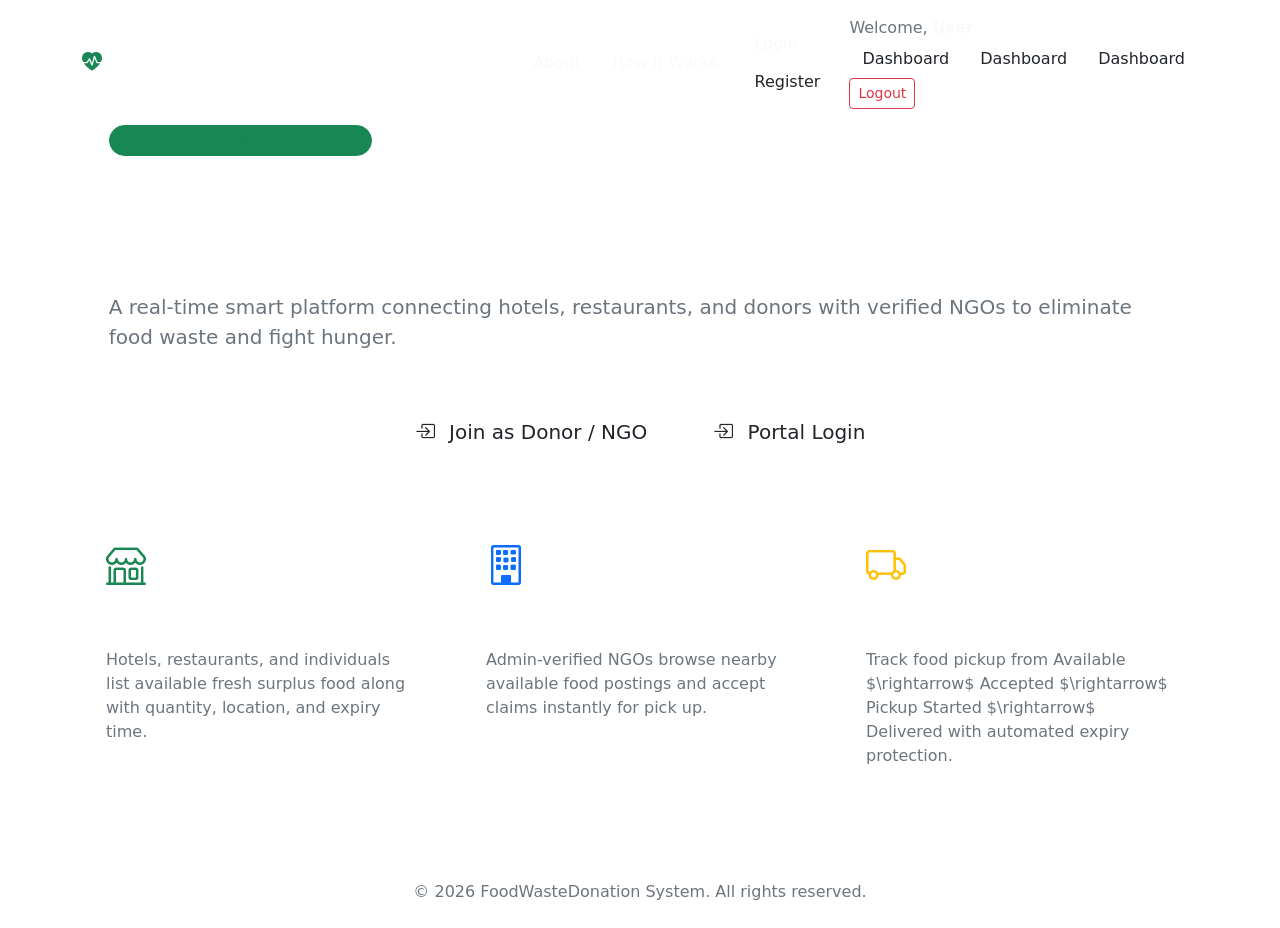
<file: index.html>
<!DOCTYPE html>
<html xmlns:th="http://www.thymeleaf.org">
<head>
    <meta charset="UTF-8">
    <meta name="viewport" content="width=device-width, initial-scale=1.0">
    <title>FoodWasteDonation - Bridge Surplus Food to Those in Need</title>
    <link href="https://cdn.jsdelivr.net/npm/bootstrap@5.3.2/dist/css/bootstrap.min.css" rel="stylesheet">
    <link href="https://cdn.jsdelivr.net/npm/bootstrap-icons@1.11.1/font/bootstrap-icons.css" rel="stylesheet">
    <link th:href="@{/css/style.css}" rel="stylesheet">
</head>
<body>
    <!-- Navigation -->
    <nav class="navbar navbar-expand-lg navbar-dark navbar-custom py-3 sticky-top">
        <div class="container">
            <a class="navbar-brand brand-text d-flex align-items-center gap-2" href="/">
                <i class="bi bi-heart-pulse-fill text-success"></i> FoodWasteDonation
            </a>
            <button class="navbar-toggler" type="button" data-bs-toggle="collapse" data-bs-target="#navbarNav">
                <span class="navbar-toggler-icon"></span>
            </button>
            <div class="collapse navbar-collapse" id="navbarNav">
                <ul class="navbar-nav ms-auto align-items-center gap-3">
                    <li class="nav-item"><a class="nav-link text-light" href="#about">About</a></li>
                    <li class="nav-item"><a class="nav-link text-light" href="#how-it-works">How It Works</a></li>
                    <th:block th:if="${user == null}">
                        <li class="nav-item"><a class="btn btn-outline-custom text-light" href="/login">Login</a></li>
                        <li class="nav-item"><a class="btn btn-emerald" href="/register">Register</a></li>
                    </th:block>
                    <th:block th:if="${user != null}">
                       <li class="nav-item">
                            <span class="text-secondary">Welcome, <strong class="text-light" th:text="${user.name}">User</strong></span>
                        </li>
                        <li class="nav-item">
                            <a class="btn btn-emerald" th:if="${user.role.name() == 'DONOR'}" href="/donor/dashboard">Dashboard</a>
                            <a class="btn btn-emerald" th:if="${user.role.name() == 'NGO'}" href="/ngo/dashboard">Dashboard</a>
                            <a class="btn btn-emerald" th:if="${user.role.name() == 'ADMIN'}" href="/admin/dashboard">Dashboard</a>
                        </li>
                        <li class="nav-item"><a class="btn btn-outline-danger btn-sm" href="/logout">Logout</a></li>
                    </th:block>
                </ul>
            </div>
        </div>
    </nav>
              <div class="row justify-content-center">
                <div class="col-lg-10">
                    <span class="badge bg-success bg-opacity-20 text-success border border-success mb-3 px-3 py-2 rounded-pill">
                        <i class="bi bi-shield-check me-1"></i> Zero Waste • Maximum Impact
                    </span>
                    <h1 class="hero-title text-white mb-4">
                        Turn Surplus Food Into <br>
                        <span class="brand-text">Nourishment For All</span>
                    </h1>
                    <p class="lead text-secondary mb-5 fs-5">
                        A real-time smart platform connecting hotels, restaurants, and donors with verified NGOs to eliminate food waste and fight hunger.
                    </p>
                    <div class="d-flex justify-content-center gap-3">
                        <a href="/register" class="btn btn-emerald btn-lg px-4 py-3"><i class="bi bi-box-arrow-in-right me-2"></i> Join as Donor / NGO</a>
                        <a href="/login" class="btn btn-outline-custom btn-lg px-4 py-3"><i class="bi bi-box-arrow-in-right me-2"></i> Portal Login</a>
                    </div>
                </div>
            </div>
        </div>
    </header>
    <!-- Key Modules -->
    <section class="py-5" id="how-it-works">
        <div class="container">
            <div class="row g-4">
                <div class="col-md-4">
                    <div class="glass-card p-4 h-100">
                        <div class="fs-1 text-success mb-3"><i class="bi bi-shop"></i></div>
                        <h4 class="text-white">1. Donors Post Surplus</h4>
                        <p class="text-secondary">Hotels, restaurants, and individuals list available fresh surplus food along with quantity, location, and expiry time.</p>
                    </div>
                   </div>
                <div class="col-md-4">
                    <div class="glass-card p-4 h-100">
                        <div class="fs-1 text-primary mb-3"><i class="bi bi-building"></i></div>
                        <h4 class="text-white">2. Verified NGOs Claim</h4>
                        <p class="text-secondary">Admin-verified NGOs browse nearby available food postings and accept claims instantly for pick up.</p>
                    </div>
                </div>
                <div class="col-md-4">
                    <div class="glass-card p-4 h-100">
                        <div class="fs-1 text-warning mb-3"><i class="bi bi-truck"></i></div>
                        <h4 class="text-white">3. Live Tracking</h4>
                        <p class="text-secondary">Track food pickup from Available $\rightarrow$ Accepted $\rightarrow$ Pickup Started $\rightarrow$ Delivered with automated expiry protection.</p>
                    </div>
                </div>
            </div>
        </div>
    </section>
    <!-- Footer -->
    <footer class="py-4 text-center text-secondary">
        <div class="container">
            <p class="mb-0">© 2026 FoodWasteDonation System. All rights reserved.</p>
        </div>
    </footer>
    <script src="https://cdn.jsdelivr.net/npm/bootstrap@5.3.2/dist/js/bootstrap.bundle.min.js"></script>
</body>
</html>
</file>
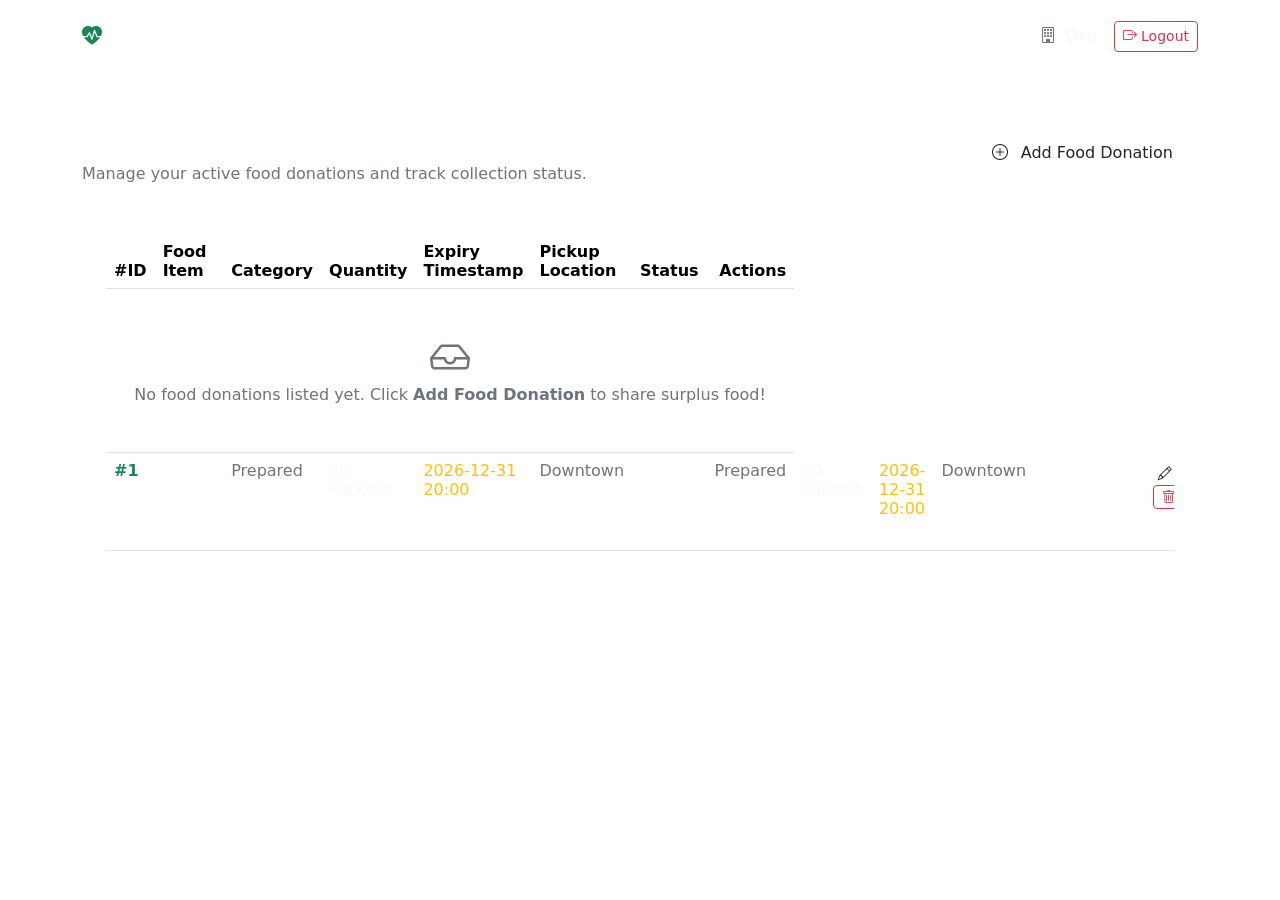
<file: donor-dashboard.html>
<head>
    <meta charset="UTF-8">
    <meta name="viewport" content="width=device-width, initial-scale=1.0">
    <title>Donor Dashboard - FoodWasteDonation</title>
    <link href="https://cdn.jsdelivr.net/npm/bootstrap@5.3.2/dist/css/bootstrap.min.css" rel="stylesheet">
    <link href="https://cdn.jsdelivr.net/npm/bootstrap-icons@1.11.1/font/bootstrap-icons.css" rel="stylesheet">
    <link th:href="@{/css/style.css}" rel="stylesheet">
</head>
<body>
    <!-- Top Navigation -->
    <nav class="navbar navbar-expand-lg navbar-dark navbar-custom py-3">
        <div class="container">
            <a class="navbar-brand brand-text d-flex align-items-center gap-2" href="/">
                <i class="bi bi-heart-pulse-fill text-success"></i> Donor Workspace
            </a>
            <div class="d-flex align-items-center gap-3">
                <span class="text-secondary"><i class="bi bi-building me-1"></i> <strong class="text-light" th:text="${donor.organizationName}">Org</strong></span>
                <a class="btn btn-outline-danger btn-sm" href="/logout"><i class="bi bi-box-arrow-right"></i> Logout</a>
            </div>
        </div>
    </nav>
    <div class="container py-5">
        <!-- Header banner -->
        <div class="d-flex flex-wrap justify-content-between align-items-center mb-4 gap-3">
            <div>
                <h2 class="text-white fw-bold mb-1">Surplus Food Listings</h2>
                <p class="text-secondary mb-0">Manage your active food donations and track collection status.</p>
            </div>
            <a href="/donor/create-donation" class="btn btn-emerald px-4 py-2">
                <i class="bi bi-plus-circle me-2"></i> Add Food Donation
            </a>
        </div>
                <!-- Table Card -->
        <div class="glass-card p-4">
            <div class="table-responsive">
                <table class="table table-custom table-hover mb-0">
                    <thead>
                        <tr>
                            <th>#ID</th>
                            <th>Food Item</th>
                            <th>Category</th>
                            <th>Quantity</th>
                            <th>Expiry Timestamp</th>
                            <th>Pickup Location</th>
                            <th>Status</th>
                            <th class="text-end">Actions</th>
                        </tr>
                    </thead>
                    <tbody>
                        <tr th:if="${donations.empty}">
                            <td colspan="8" class="text-center py-5 text-secondary">
                                <i class="bi bi-inbox fs-1 d-block mb-2"></i>
                                No food donations listed yet. Click <strong>Add Food Donation</strong> to share surplus food!
                            </td>
                        </tr>
                        <tr th:each="d : ${donations}">
                            <td class="fw-bold text-success" th:text="'#' + ${d.donationId}">#1</td>
                            <td class="fw-semibold text-white" th:text="${d.foodName}">Meals</td>
                            <td class="text-secondary" th:text="${d.foodType}">Prepared</td>
                            <td class="text-light" th:text="${d.quantity}">20 Packets</td>
                            <td class="text-warning" th:text="${#temporals.format(d.expiryTime, 'yyyy-MM-dd HH:mm')}">2026-12-31 20:00</td>
                            <td class="text-secondary" th:text="${d.pickupAddress}">Downtown</td>
                            <td>
                               <td class="text-secondary" th:text="${d.foodType}">Prepared</td>
                            <td class="text-light" th:text="${d.quantity}">20 Packets</td>
                            <td class="text-warning" th:text="${#temporals.format(d.expiryTime, 'yyyy-MM-dd HH:mm')}">2026-12-31 20:00</td>
                            <td class="text-secondary" th:text="${d.pickupAddress}">Downtown</td>
                            <td>
                                <span th:if="${d.status.name() == 'AVAILABLE'}" class="badge badge-status badge-available">AVAILABLE</span>
                                <span th:if="${d.status.name() == 'ACCEPTED'}" class="badge badge-status badge-accepted">ACCEPTED</span>
                                <span th:if="${d.status.name() == 'EXPIRED'}" class="badge badge-status badge-expired">EXPIRED</span>
                                <span th:if="${d.status.name() == 'DELIVERED'}" class="badge badge-status badge-delivered">DELIVERED</span>
                            </td>
                            <td class="text-end">
                                <a th:if="${d.status.name() == 'AVAILABLE'}" th:href="@{'/donor/edit/' + ${d.donationId}}" class="btn btn-outline-custom btn-sm me-1"><i class="bi bi-pencil"></i></a>
                                <form th:action="@{'/donor/delete/' + ${d.donationId}}" method="post" class="d-inline" onsubmit="return confirm('Are you sure you want to delete this listing?');">
                                    <button type="submit" class="btn btn-outline-danger btn-sm"><i class="bi bi-trash"></i></button>
                                </form>
                            </td>
                        </tr>
                    </tbody>
                </table>
            </div>
        </div>
    </div>
    <script src="https://cdn.jsdelivr.net/npm/bootstrap@5.3.2/dist/js/bootstrap.bundle.min.js"></script>
</body>
</html>
</file>
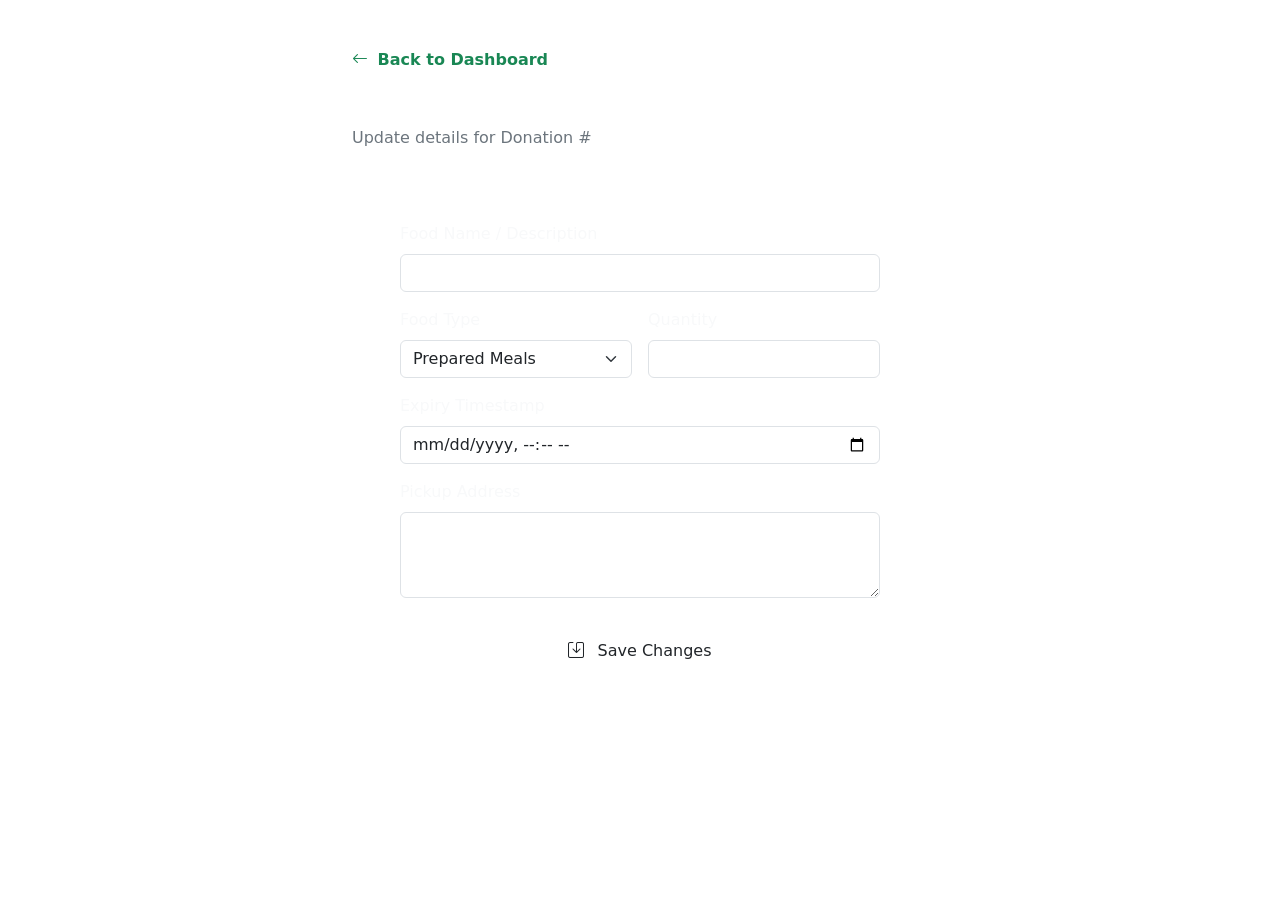
<file: edit.donation.html>
<!DOCTYPE html>
<html xmlns:th="http://www.thymeleaf.org">
<head>
    <meta charset="UTF-8">
    <meta name="viewport" content="width=device-width, initial-scale=1.0">
    <title>Edit Donation - FoodWasteDonation</title>
    <link href="https://cdn.jsdelivr.net/npm/bootstrap@5.3.2/dist/css/bootstrap.min.css" rel="stylesheet">
    <link href="https://cdn.jsdelivr.net/npm/bootstrap-icons@1.11.1/font/bootstrap-icons.css" rel="stylesheet">
    <link th:href="@{/css/style.css}" rel="stylesheet">
</head>
<body class="py-5">
    <div class="container" style="max-width: 600px;">
        <div class="mb-4">
            <a href="/donor/dashboard" class="text-success text-decoration-none fw-bold">
                <i class="bi bi-arrow-left me-1"></i> Back to Dashboard
            </a>
            <h2 class="text-white fw-bold mt-2">Edit Food Listing</h2>
            <p class="text-secondary">Update details for Donation #<span th:text="${donation.donationId}"></span></p>
        </div>
        <div class="glass-card p-4 p-md-5">
            <form th:action="@{'/donor/edit/' + ${donation.donationId}}" method="post">
                <div class="mb-3">
                    <label class="form-label text-light fw-medium">Food Name / Description</label>
                    <input type="text" name="foodName" th:value="${donation.foodName}" class="form-control form-control-custom" required>
                </div>
              <div class="row g-3 mb-3">
                    <div class="col-md-6">
                        <label class="form-label text-light fw-medium">Food Type</label>
                        <select name="foodType" class="form-select form-select-custom" required>
                            <option value="Prepared Meals" th:selected="${donation.foodType == 'Prepared Meals'}">Prepared Meals</option>
                            <option value="Packaged Foods" th:selected="${donation.foodType == 'Packaged Foods'}">Packaged Foods</option>
                            <option value="Bakery & Bread" th:selected="${donation.foodType == 'Bakery & Bread'}">Bakery & Bread</option>
                          <option value="Raw Produce / Vegetables" th:selected="${donation.foodType == 'Raw Produce / Vegetables'}">Raw Produce / Vegetables</option>
                        </select>
                    </div>
                    <div class="col-md-6">
                        <label class="form-label text-light fw-medium">Quantity</label>
                        <input type="text" name="quantity" th:value="${donation.quantity}" class="form-control form-control-custom" required>
                    </div>
                </div>
                <div class="mb-3">
                    <label class="form-label text-light fw-medium">Expiry Timestamp</label>
                    <input type="datetime-local" name="expiryTime" th:value="${donation.expiryTime}" class="form-control form-control-custom" required>
                </div>
                <div class="mb-4">
                    <label class="form-label text-light fw-medium">Pickup Address</label>
                    <textarea name="pickupAddress" th:text="${donation.pickupAddress}" class="form-control form-control-custom" rows="3" required></textarea>
                </div>
                <button type="submit" class="btn btn-emerald w-100 py-3">
                    <i class="bi bi-save me-2"></i> Save Changes
                </button>
            </form>
        </div>
    </div>
    <script src="https://cdn.jsdelivr.net/npm/bootstrap@5.3.2/dist/js/bootstrap.bundle.min.js"></script>
</body>
</html>
</file>
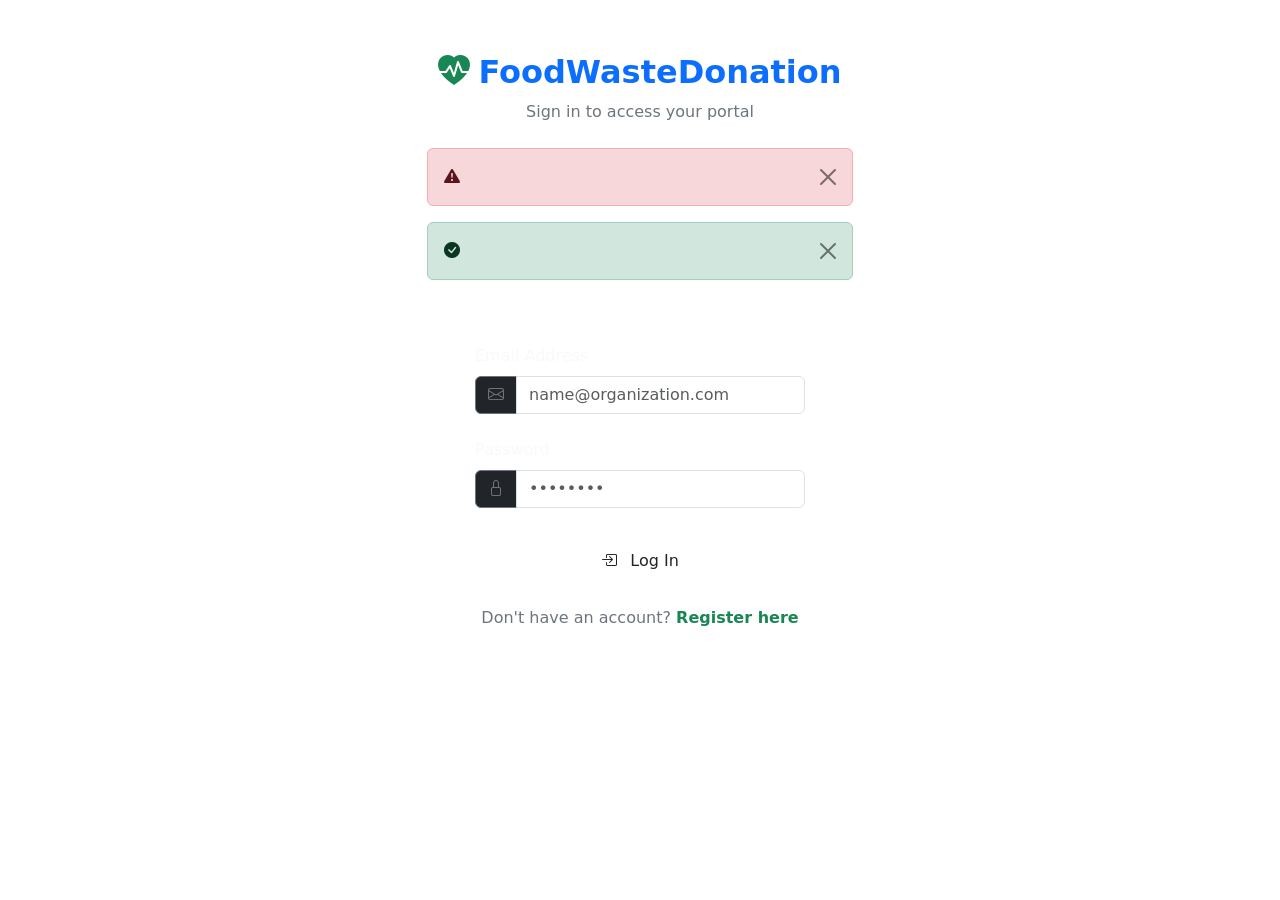
<file: login.html>
<!DOCTYPE html>
<html xmlns:th="http://www.thymeleaf.org">
<head>
    <meta charset="UTF-8">
    <meta name="viewport" content="width=device-width, initial-scale=1.0">
    <title>Login - FoodWasteDonation</title>
    <link href="https://cdn.jsdelivr.net/npm/bootstrap@5.3.2/dist/css/bootstrap.min.css" rel="stylesheet">
    <link href="https://cdn.jsdelivr.net/npm/bootstrap-icons@1.11.1/font/bootstrap-icons.css" rel="stylesheet">
    <link th:href="@{/css/style.css}" rel="stylesheet">
</head>
<body class="d-flex align-items-center justify-content-center py-5">
    <div class="container" style="max-width: 450px;">
        <div class="text-center mb-4">
            <a href="/" class="brand-text text-decoration-none fs-2 fw-bold">
                <i class="bi bi-heart-pulse-fill text-success me-2"></i>FoodWasteDonation
            </a>
            <p class="text-secondary mt-1">Sign in to access your portal</p>
        </div>
          <!-- Flash messages -->
        <div th:if="${error}" class="alert alert-danger alert-dismissible fade show" role="alert">
            <i class="bi bi-exclamation-triangle-fill me-2"></i><span th:text="${error}"></span>
            <button type="button" class="btn-close" data-bs-dismiss="alert"></button>
        </div>
        <div th:if="${success}" class="alert alert-success alert-dismissible fade show" role="alert">
            <i class="bi bi-check-circle-fill me-2"></i><span th:text="${success}"></span>
            <button type="button" class="btn-close" data-bs-dismiss="alert"></button>
        </div>
        <div class="glass-card p-4 p-md-5">
            <form th:action="@{/login}" method="post">
                <div class="mb-4">
                    <label class="form-label text-light fw-medium">Email Address</label>
                    <div class="input-group">
                        <span class="input-group-text bg-dark border-secondary text-secondary"><i class="bi bi-envelope"></i></span>
                        <input type="email" name="email" class="form-control form-control-custom" placeholder="name@organization.com" required>
                    </div>
                </div>
                <div class="mb-4">
                    <label class="form-label text-light fw-medium">Password</label>
                    <div class="input-group">
                        <span class="input-group-text bg-dark border-secondary text-secondary"><i class="bi bi-lock"></i></span>
                        <input type="password" name="password" class="form-control form-control-custom" placeholder="••••••••" required>
                    </div>
                </div>
                 <button type="submit" class="btn btn-emerald w-100 py-3 mb-3">
                    <i class="bi bi-box-arrow-in-right me-2"></i> Log In
                </button>
                <div class="text-center">
                    <span class="text-secondary">Don't have an account? </span>
                    <a href="/register" class="text-success text-decoration-none fw-bold">Register here</a>
                </div>
            </form>
        </div>
    </div>
    <script src="https://cdn.jsdelivr.net/npm/bootstrap@5.3.2/dist/js/bootstrap.bundle.min.js"></script>
</body>
</html>
</file>
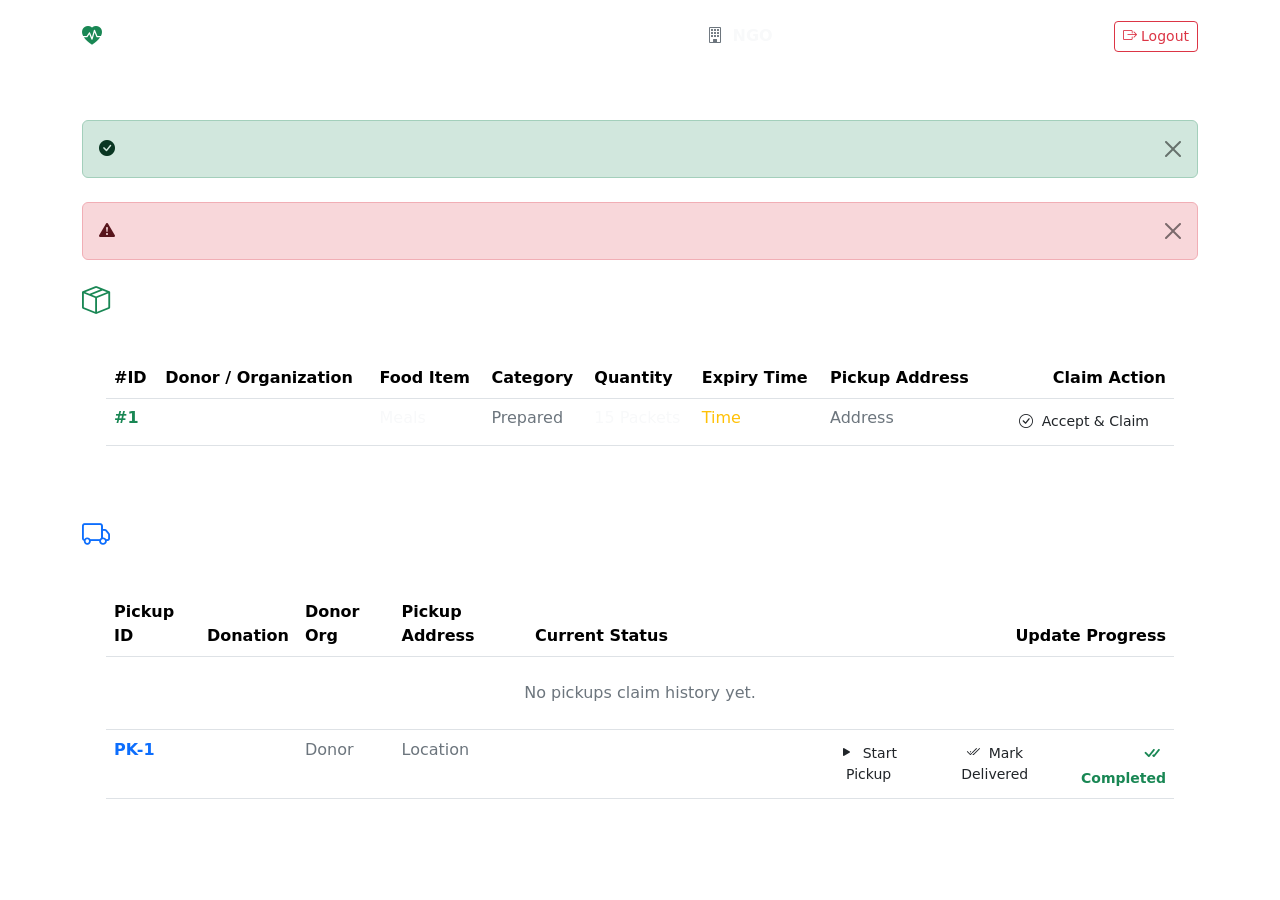
<file: ngo-dashboard.html>
<!DOCTYPE html>
<html xmlns:th="http://www.thymeleaf.org">
<head>
    <meta charset="UTF-8">
    <meta name="viewport" content="width=device-width, initial-scale=1.0">
    <title>NGO Workspace - FoodWasteDonation</title>
    <link href="https://cdn.jsdelivr.net/npm/bootstrap@5.3.2/dist/css/bootstrap.min.css" rel="stylesheet">
    <link href="https://cdn.jsdelivr.net/npm/bootstrap-icons@1.11.1/font/bootstrap-icons.css" rel="stylesheet">
    <link th:href="@{/css/style.css}" rel="stylesheet">
</head>
<body>
    <!-- Top Navigation -->
    <nav class="navbar navbar-expand-lg navbar-dark navbar-custom py-3">
        <div class="container">
            <a class="navbar-brand brand-text d-flex align-items-center gap-2" href="/">
                <i class="bi bi-heart-pulse-fill text-success"></i> NGO Workspace
            </a>
            <div class="d-flex align-items-center gap-3">
                <span class="text-secondary"><i class="bi bi-building me-1"></i> <strong class="text-light" th:text="${ngo.ngoName}">NGO</strong></span>
                <span th:if="${ngo.verificationStatus.name() == 'VERIFIED'}" class="badge badge-status badge-verified"><i class="bi bi-patch-check-fill me-1"></i> VERIFIED</span>
                <span th:if="${ngo.verificationStatus.name() == 'PENDING'}" class="badge badge-status badge-pending"><i class="bi bi-clock-history me-1"></i> PENDING VERIFICATION</span>
                <a class="btn btn-outline-danger btn-sm" href="/logout"><i class="bi bi-box-arrow-right"></i> Logout</a>
            </div>
        </div>
    </nav>
    <div class="container py-5">
       <!-- Flash messages -->
        <div th:if="${success}" class="alert alert-success alert-dismissible fade show mb-4" role="alert">
            <i class="bi bi-check-circle-fill me-2"></i><span th:text="${success}"></span>
            <button type="button" class="btn-close" data-bs-dismiss="alert"></button>
        </div>
        <div th:if="${error}" class="alert alert-danger alert-dismissible fade show mb-4" role="alert">
            <i class="bi bi-exclamation-triangle-fill me-2"></i><span th:text="${error}"></span>
            <button type="button" class="btn-close" data-bs-dismiss="alert"></button>
        </div>
        <!-- Available Donations Section -->
        <div class="mb-5">
            <h3 class="text-white fw-bold mb-3"><i class="bi bi-box-seam text-success me-2"></i> Available Food Surplus</h3>
            <div class="glass-card p-4">
                <div class="table-responsive">
                    <table class="table table-custom table-hover mb-0">
                        <thead>
                            <tr>
                                <th>#ID</th>
                                <th>Donor / Organization</th>
                                <th>Food Item</th>
                                <th>Category</th>
                                <th>Quantity</th>
                                <th>Expiry Time</th>
                                <th>Pickup Address</th>
                                <th class="text-end">Claim Action</th>
                            </tr>
                        </thead>
                        <tbody>
                            <tr 
                              </tr>
                            <tr th:each="d : ${availableDonations}">
                                <td class="fw-bold text-success" th:text="'#' + ${d.donationId}">#1</td>
                                <td class="text-white fw-medium" th:text="${d.donor.organizationName}">Hotel</td>
                                <td class="text-light" th:text="${d.foodName}">Meals</td>
                                <td class="text-secondary" th:text="${d.foodType}">Prepared</td>
                                <td class="text-light" th:text="${d.quantity}">15 Packets</td>
                                <td class="text-warning" th:text="${#temporals.format(d.expiryTime, 'yyyy-MM-dd HH:mm')}">Time</td>
                                <td class="text-secondary" th:text="${d.pickupAddress}">Address</td>
                                <td class="text-end">
                                    <form th:action="@{'/ngo/accept/' + ${d.donationId}}" method="post" class="d-inline">
                                        <button type="submit" class="btn btn-emerald btn-sm px-3" th:disabled="${ngo.verificationStatus.name() != 'VERIFIED'}">
                                            <i class="bi bi-check-circle me-1"></i> Accept & Claim
                                        </button>
                                    </form>
                                </td>
                            </tr>
                        </tbody>
                    </table>
                </div>
            </div>
        </div>
        <!-- Active Pickups & Tracking Section -->
        <div>
            <h3 class="text-white fw-bold mb-3"><i class="bi bi-truck text-primary me-2"></i> Active NGO Pickups & Live Tracking</h3>
            <div class="glass-card p-4">
                <div class="table-responsive">
                    <table class="table table-custom table-hover mb-0">
                        <thead>
                            <tr>
                                <th>Pickup ID</th>
                                <th>Donation</th>
                                <th>Donor Org</th>
                                <th>Pickup Address</th>
                                <th>Current Status</th>
                                <th class="text-end">Update Progress</th>
                                </tr>
                        </thead>
                        <tbody>
                            <tr th:if="${myPickups.empty}">
                                <td colspan="6" class="text-center py-4 text-secondary">No pickups claim history yet.</td>
                            </tr>
                            <tr th:each="p : ${myPickups}">
                                <td class="fw-bold text-primary" th:text="'PK-' + ${p.pickupId}">PK-1</td>
                                <td class="text-white" th:text="${p.donation.foodName}">Food</td>
                                <td class="text-secondary" th:text="${p.donation.donor.organizationName}">Donor</td>
                                <td class="text-secondary" th:text="${p.donation.pickupAddress}">Location</td>
                                <td>
                                    <span th:if="${p.pickupStatus.name() == 'SCHEDULED'}" class="badge badge-status badge-pending">SCHEDULED</span>
                                    <span th:if="${p.pickupStatus.name() == 'PICKUP_STARTED'}" class="badge badge-status badge-accepted">PICKUP STARTED</span>
                                    <span th:if="${p.pickupStatus.name() == 'DELIVERED'}" class="badge badge-status badge-delivered">DELIVERED</span>
                                </td>
                                <td class="text-end">
                                    <div class="d-flex justify-content-end gap-2">
                                        <form th:if="${p.pickupStatus.name() == 'SCHEDULED'}" th:action="@{'/ngo/update-pickup/' + ${p.pickupId}}" method="post">
                                            <input type="hidden" name="status" value="PICKUP_STARTED">
                                            <button 
                                              type="submit" class="btn btn-outline-custom btn-sm"><i class="bi bi-play-fill me-1"></i> Start Pickup</button>
                                        </form>
                                        <form th:if="${p.pickupStatus.name() == 'PICKUP_STARTED'}" th:action="@{'/ngo/update-pickup/' + ${p.pickupId}}" method="post">
                                            <input type="hidden" name="status" value="DELIVERED">
                                            <button type="submit" class="btn btn-emerald btn-sm"><i class="bi bi-check2-all me-1"></i> Mark Delivered</button>
                                        </form>
                                        <span th:if="${p.pickupStatus.name() == 'DELIVERED'}" class="text-success small fw-bold align-self-center"><i class="bi bi-check-all fs-5 me-1"></i> Completed</span>
                                    </div>
                                </td>
                            </tr>
                        </tbody>
                    </table>
                </div>
            </div>
        </div>
    </div>
    <script src="https://cdn.jsdelivr.net/npm/bootstrap@5.3.2/dist/js/bootstrap.bundle.min.js"></script>
</body>
</html>
</file>
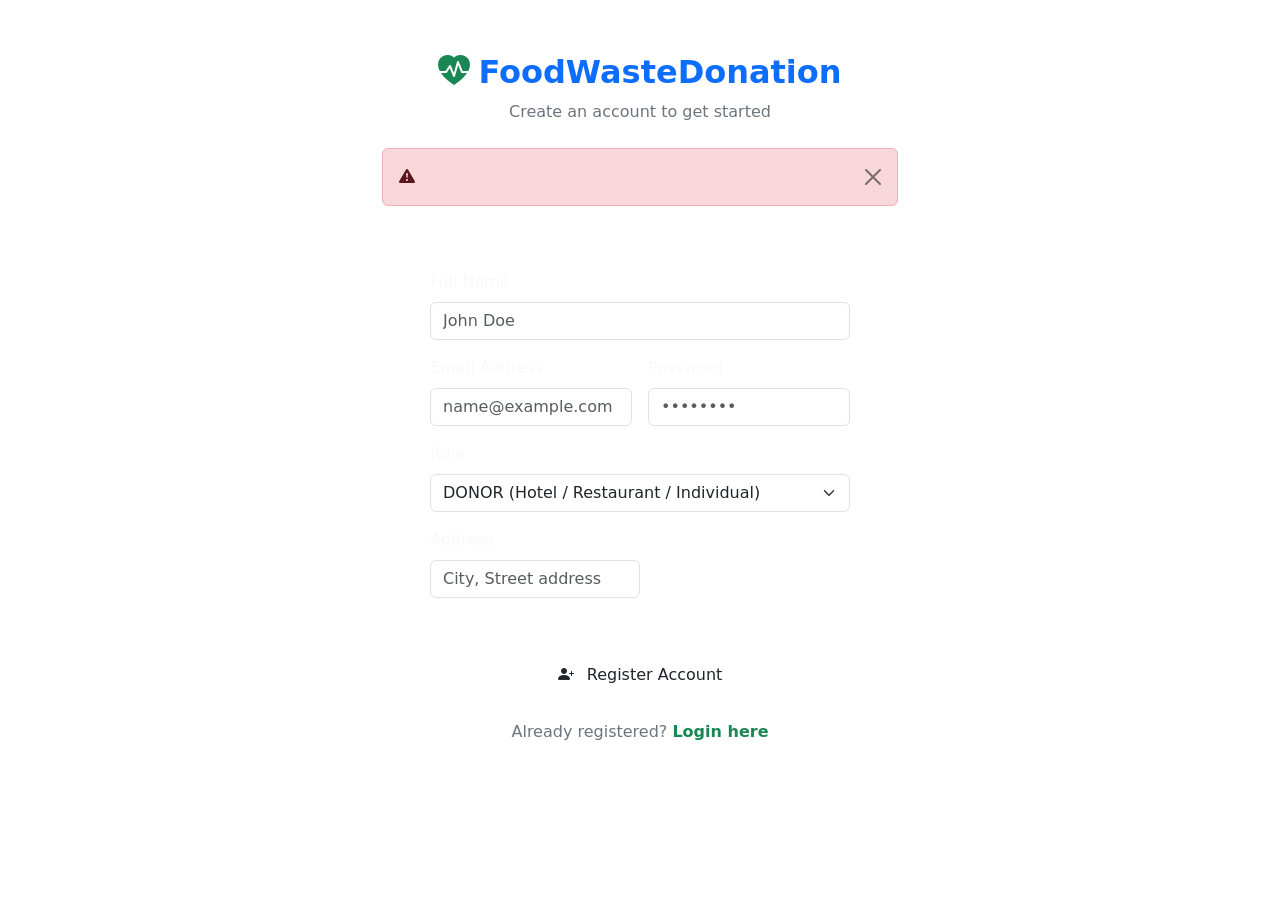
<file: register.html>
<!DOCTYPE html>
<html xmlns:th="http://www.thymeleaf.org">
<head>
    <meta charset="UTF-8">
    <meta name="viewport" content="width=device-width, initial-scale=1.0">
    <title>Register - FoodWasteDonation</title>
    <link href="https://cdn.jsdelivr.net/npm/bootstrap@5.3.2/dist/css/bootstrap.min.css" rel="stylesheet">
    <link href="https://cdn.jsdelivr.net/npm/bootstrap-icons@1.11.1/font/bootstrap-icons.css" rel="stylesheet">
    <link th:href="@{/css/style.css}" rel="stylesheet">
</head>
<body class="d-flex align-items-center justify-content-center py-5">
    <div class="container" style="max-width: 540px;">
        <div class="text-center mb-4">
            <a href="/" class="brand-text text-decoration-none fs-2 fw-bold">
                <i class="bi bi-heart-pulse-fill text-success me-2"></i>FoodWasteDonation
            </a>
            <p class="text-secondary mt-1">Create an account to get started</p>
        </div>
        <div th:if="${error}" class="alert alert-danger alert-dismissible fade show" role="alert">
            <i class="bi bi-exclamation-triangle-fill me-2"></i><span th:text="${error}"></span>
            <button type="button" class="btn-close" data-bs-dismiss="alert"></button>
        </div>
        <div class="glass-card p-4 p-md-5">
            <form th:action="@{/register}" method="post" th:object="${user}">
                <div class="mb-3">
                    <label class="form-label text-light fw-medium">Full Name</label>
                    <input type="text" th:field="*{name}" class="form-control form-control-custom" placeholder="John Doe" required>
                </div>
                <div class="row g-3 mb-3">
                    <div class="col-md-6">
                        <label class="form-label text-light fw-medium">Email Address</label>
                        <input type="email" th:field="*{email}" class="form-control form-control-custom" placeholder="name@example.com" required>
                    </div>
                    <div class="col-md-6">
                        <label class="form-label text-light fw-medium">Password</label>
                        <input type="password" th:field="*{password}" class="form-control form-control-custom" placeholder="••••••••" required>
                    </div>
                </div>
                <div class="mb-3">
                    <label class="form-label text-light fw-medium">Role</label>
                    <select th:field="*{role}" id="roleSelect" class="form-select form-select-custom" required onchange="toggleRoleFields()">
                        <option value="DONOR">DONOR (Hotel / Restaurant / Individual)</option>
                        <option value="NGO">NGO (Non-Profit Organization)</option>
                        <option value="ADMIN">ADMIN</option>
                    </select>
                </div>
                                  <div class="col-md-6">
                        <label class="form-label text-light fw-medium">Address</label>
                        <input type="text" th:field="*{address}" class="form-control form-control-custom" placeholder="City, Street address" required>
                    </div>
                </div>
                <button type="submit" class="btn btn-emerald w-100 py-3 mb-3">
                    <i class="bi bi-person-plus-fill me-2"></i> Register Account
                </button>
                <div class="text-center">
                    <span class="text-secondary">Already registered? </span>
                    <a href="/login" class="text-success text-decoration-none fw-bold">Login here</a>
                </div>
            </form>
        </div>
    </div>
    <script>
        function toggleRoleFields() {
            const role = document.getElementById('roleSelect').value;
            const orgGroup = document.getElementById('orgGroup');
            const orgLabel = document.getElementById('orgLabel');
            
            if (role === 'DONOR') {
                orgGroup.style.display = 'block';
                orgLabel.innerText = 'Organization / Business Name';
            } else if (role === 'NGO') {
                orgGroup.style.display = 'block';
                orgLabel.innerText = 'Official NGO Name';
            } else {
                orgGroup.style.display = 'none';
            }
        }
        toggleRoleFields();
    </script>
    <script src="https://cdn.jsdelivr.net/npm/bootstrap@5.3.2/dist/js/bootstrap.bundle.min.js"></script>
</body>
</html>
</file>
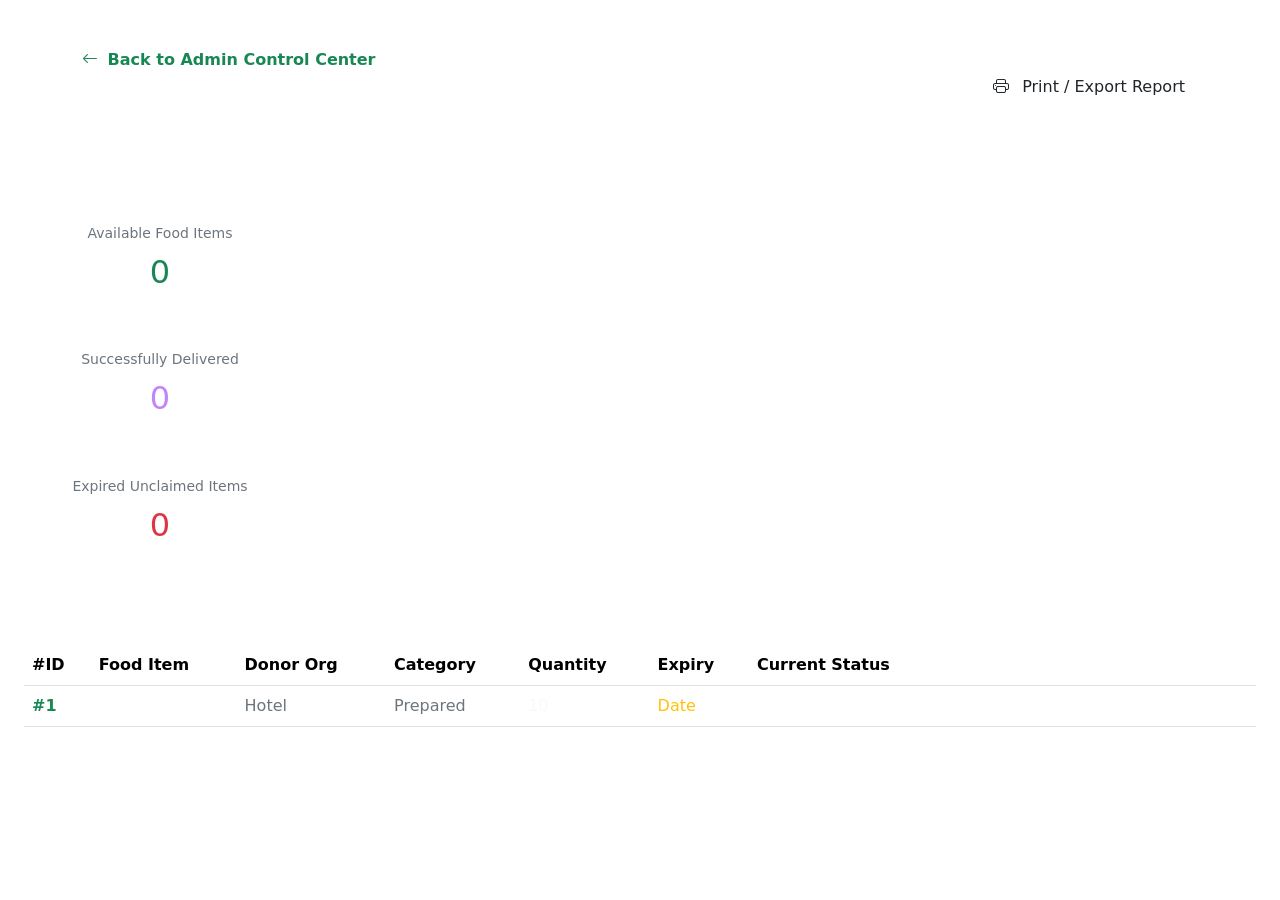
<file: reports.html>
<!DOCTYPE html>
<html xmlns:th="http://www.thymeleaf.org">
<head>
    <meta charset="UTF-8">
    <meta name="viewport" content="width=device-width, initial-scale=1.0">
    <title>Platform Analytics - FoodWasteDonation</title>
    <link href="https://cdn.jsdelivr.net/npm/bootstrap@5.3.2/dist/css/bootstrap.min.css" rel="stylesheet">
    <link href="https://cdn.jsdelivr.net/npm/bootstrap-icons@1.11.1/font/bootstrap-icons.css" rel="stylesheet">
    <link th:href="@{/css/style.css}" rel="stylesheet">
</head>
<body class="py-5">
    <div class="container">
        <div class="d-flex justify-content-between align-items-center mb-4">
            <div>
                <a href="/admin/dashboard" class="text-success text-decoration-none fw-bold">
                    <i class="bi bi-arrow-left me-1"></i> Back to Admin Control Center
                </a>
                <h2 class="text-white fw-bold mt-2">Platform Activity & Donation Reports</h2>
            </div>
            <button onclick="window.print()" class="btn btn-emerald"><i class="bi bi-printer me-2"></i> Print / Export Report</button>
        </div>
                            <h2 class="text-white mt-2" th:text="${reports.totalDonations}">0</h2>
                </div>
            </div>
            <div class="col-md-3">
                <div class="glass-card p-4 text-center">
                    <span class="text-secondary small">Available Food Items</span>
                    <h2 class="text-success mt-2" th:text="${reports.availableDonations}">0</h2>
                </div>
            </div>
            <div class="col-md-3">
                <div class="glass-card p-4 text-center">
                    <span class="text-secondary small">Successfully Delivered</span>
                    <h2 class="text-purple mt-2" style="color: #c084fc;" th:text="${reports.deliveredDonations}">0</h2>
                </div>
            </div>
            <div class="col-md-3">
                <div class="glass-card p-4 text-center">
                    <span class="text-secondary small">Expired Unclaimed Items</span>
                    <h2 class="text-danger mt-2" th:text="${reports.expiredDonations}">0</h2>
                </div>
            </div>
        </div>
        <div class="glass-card p-4">
            <h4 class="text-white mb-3">Full Donation Audit Log</h4>
            <div class="table-responsive">
                <table class="table table-custom mb-0">
                    <thead>
                        <tr>
                            <th>#ID</th>
                            <th>Food Item</th>
                            <th>Donor Org</th>
                            <th>Category</th>
                            <th>Quantity</th>
                            <th>Expiry</th>
                            <th>Current Status</th>
                        </tr>
                    </thead>
                    <tbody>
                       <tr th:each="d : ${allDonations}">
                            <td class="fw-bold text-success" th:text="'#' + ${d.donationId}">#1</td>
                            <td class="text-white" th:text="${d.foodName}">Meals</td>
                            <td class="text-secondary" th:text="${d.donor.organizationName}">Hotel</td>
                            <td class="text-secondary" th:text="${d.foodType}">Prepared</td>
                            <td class="text-light" th:text="${d.quantity}">10</td>
                            <td class="text-warning" th:text="${#temporals.format(d.expiryTime, 'yyyy-MM-dd HH:mm')}">Date</td>
                            <td>
                                <span th:if="${d.status.name() == 'AVAILABLE'}" class="badge badge-status badge-available">AVAILABLE</span>
                                <span th:if="${d.status.name() == 'ACCEPTED'}" class="badge badge-status badge-accepted">ACCEPTED</span>
                                <span th:if="${d.status.name() == 'EXPIRED'}" class="badge badge-status badge-expired">EXPIRED</span>
                                <span th:if="${d.status.name() == 'DELIVERED'}" class="badge badge-status badge-delivered">DELIVERED</span>
                            </td>
                        </tr>
                    </tbody>
                </table>
            </div>
        </div>
    </div>
    <script src="https://cdn.jsdelivr.net/npm/bootstrap@5.3.2/dist/js/bootstrap.bundle.min.js"></script>
</body>
</html>
</file>
